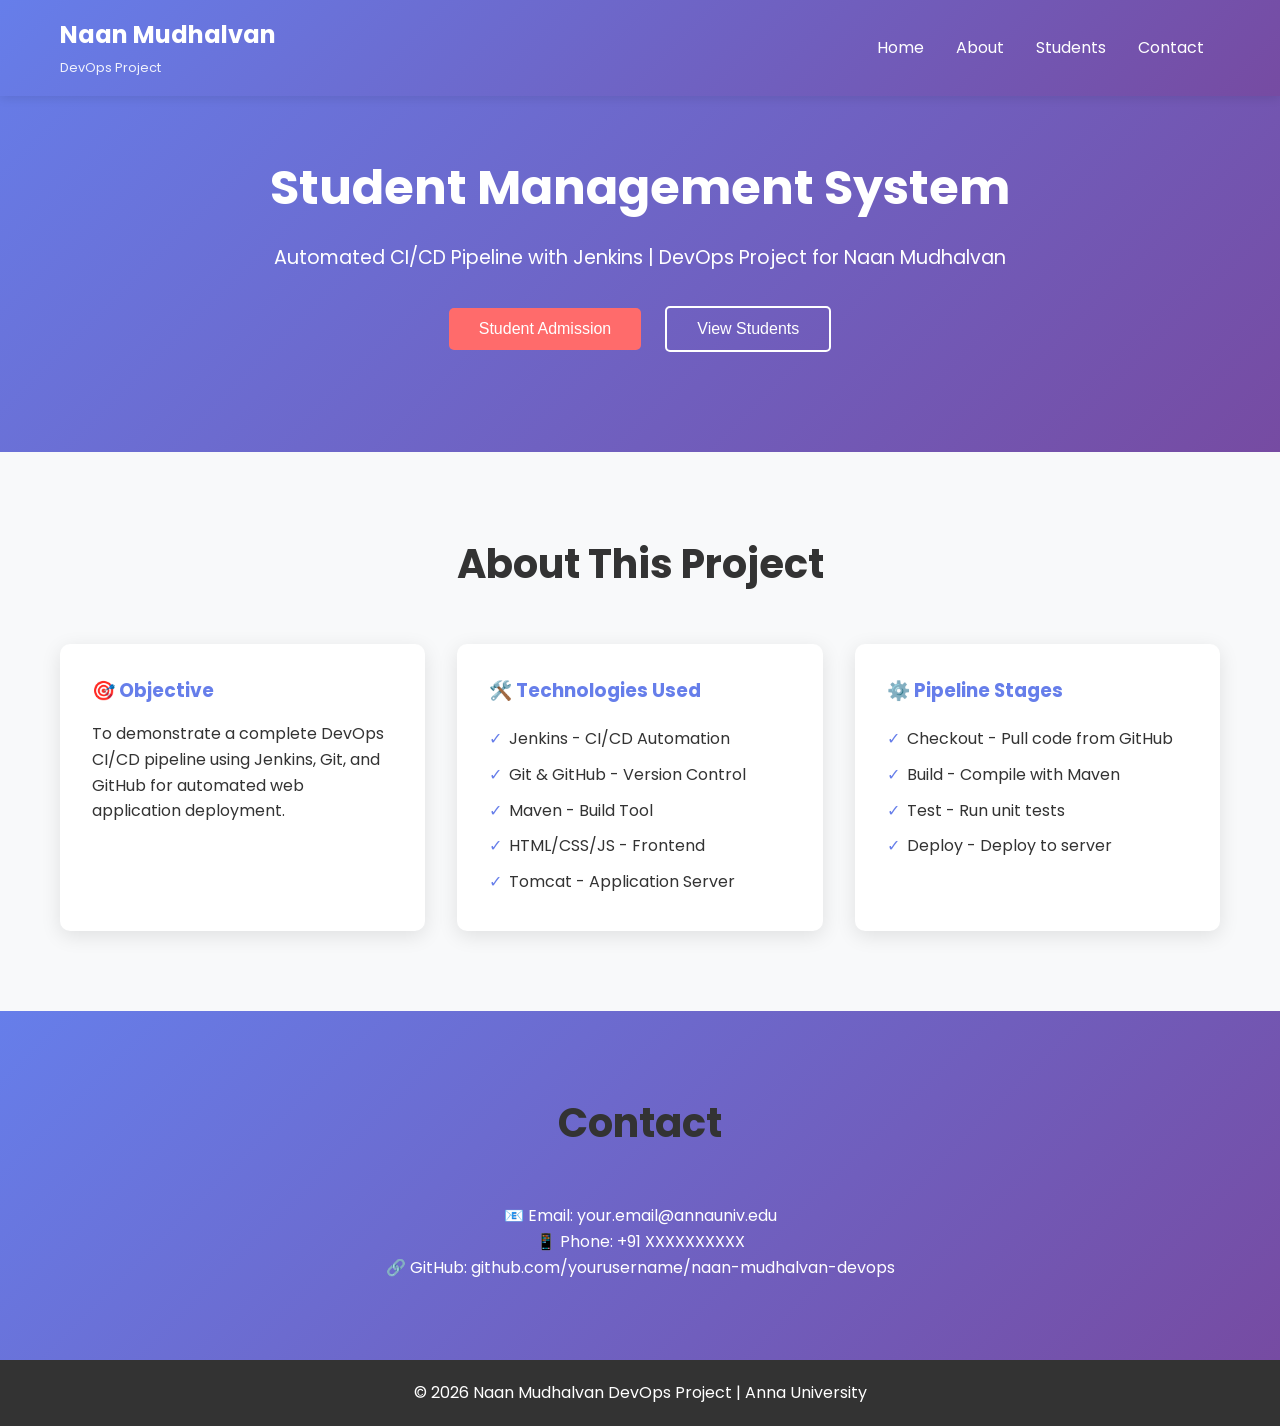
<file: index.html>
<!DOCTYPE html>
<html lang="en">
<head>
    <meta charset="UTF-8">
    <meta name="viewport" content="width=device-width, initial-scale=1.0">
    <title>Naan Mudhalvan - Student Management System</title>
    <link rel="stylesheet" href="css/style.css">
    <link href="https://fonts.googleapis.com/css2?family=Poppins:wght@300;400;500;600;700&display=swap" rel="stylesheet">
</head>
<body>
    <!-- Navigation Bar -->
    <nav class="navbar">
        <div class="container">
            <div class="logo">
                <h2>Naan Mudhalvan</h2>
                <span>DevOps Project</span>
            </div>
            <ul class="nav-links">
                <li><a href="#home" class="active">Home</a></li>
                <li><a href="#about">About</a></li>
                <li><a href="#students">Students</a></li>
                <li><a href="#contact">Contact</a></li>
            </ul>
        </div>
    </nav>

    <!-- Hero Section -->
    <section id="home" class="hero">
        <div class="container">
            <div class="hero-content">
                <h1>Student Management System</h1>
                <p>Automated CI/CD Pipeline with Jenkins | DevOps Project for Naan Mudhalvan</p>
                <div class="hero-buttons">
                    <button onclick="showAdmissionForm()" class="btn-primary">Student Admission</button>
                    <button onclick="showStudentList()" class="btn-secondary">View Students</button>
                </div>
            </div>
        </div>
    </section>

    <!-- About Section -->
    <section id="about" class="about">
        <div class="container">
            <h2>About This Project</h2>
            <div class="about-content">
                <div class="about-card">
                    <h3>🎯 Objective</h3>
                    <p>To demonstrate a complete DevOps CI/CD pipeline using Jenkins, Git, and GitHub for automated web application deployment.</p>
                </div>
                <div class="about-card">
                    <h3>🛠️ Technologies Used</h3>
                    <ul>
                        <li>Jenkins - CI/CD Automation</li>
                        <li>Git & GitHub - Version Control</li>
                        <li>Maven - Build Tool</li>
                        <li>HTML/CSS/JS - Frontend</li>
                        <li>Tomcat - Application Server</li>
                    </ul>
                </div>
                <div class="about-card">
                    <h3>⚙️ Pipeline Stages</h3>
                    <ul>
                        <li>Checkout - Pull code from GitHub</li>
                        <li>Build - Compile with Maven</li>
                        <li>Test - Run unit tests</li>
                        <li>Deploy - Deploy to server</li>
                    </ul>
                </div>
            </div>
        </div>
    </section>

    <!-- Student Admission Form -->
    <section id="admission-form" class="form-section" style="display: none;">
        <div class="container">
            <h2>Student Admission Form</h2>
            <form id="studentForm" class="student-form">
                <div class="form-group">
                    <label for="name">Student Name:</label>
                    <input type="text" id="name" name="name" required>
                </div>
                <div class="form-group">
                    <label for="address">Address:</label>
                    <textarea id="address" name="address" required></textarea>
                </div>
                <div class="form-group">
                    <label for="age">Age:</label>
                    <input type="number" id="age" name="age" required>
                </div>
                <div class="form-group">
                    <label for="qualification">Qualification:</label>
                    <select id="qualification" name="qualification" required>
                        <option value="">Select</option>
                        <option value="10th">10th Pass</option>
                        <option value="12th">12th Pass</option>
                        <option value="Diploma">Diploma</option>
                        <option value="UG">Under Graduate</option>
                        <option value="PG">Post Graduate</option>
                    </select>
                </div>
                <div class="form-group">
                    <label for="percentage">Percentage:</label>
                    <input type="number" step="0.01" id="percentage" name="percentage" required>
                </div>
                <div class="form-group">
                    <label for="year">Year Passed:</label>
                    <input type="number" id="year" name="year" required>
                </div>
                <button type="submit" class="btn-primary">Submit Admission</button>
                <button type="button" onclick="hideAdmissionForm()" class="btn-secondary">Cancel</button>
            </form>
        </div>
    </section>

    <!-- Student List Section -->
    <section id="student-list" class="student-list-section" style="display: none;">
        <div class="container">
            <h2>Registered Students</h2>
            <div id="studentsTable" class="table-container"></div>
            <button onclick="hideStudentList()" class="btn-secondary">Back</button>
        </div>
    </section>

    <!-- Contact Section -->
    <section id="contact" class="contact">
        <div class="container">
            <h2>Contact</h2>
            <p>📧 Email: your.email@annauniv.edu</p>
            <p>📱 Phone: +91 XXXXXXXXXX</p>
            <p>🔗 GitHub: github.com/yourusername/naan-mudhalvan-devops</p>
        </div>
    </section>

    <!-- Footer -->
    <footer>
        <div class="container">
            <p>&copy; 2026 Naan Mudhalvan DevOps Project | Anna University</p>
        </div>
    </footer>

    <script src="js/script.js"></script>
</body>
</html>
</file>
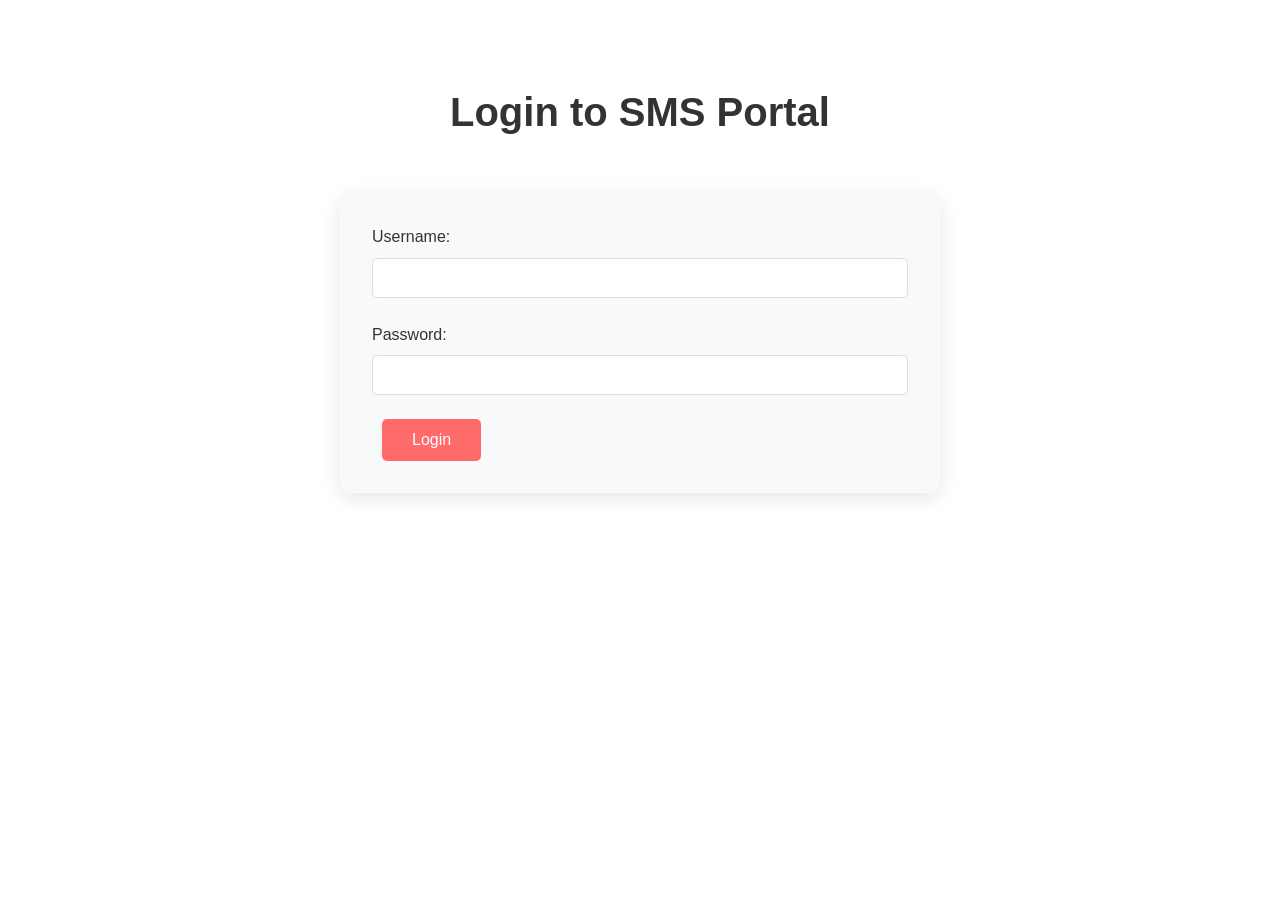
<file: login .html>
<!DOCTYPE html>
<html lang="en">
<head>
    <meta charset="UTF-8">
    <meta name="viewport" content="width=device-width, initial-scale=1.0">
    <title>Login - Student Management System</title>
    <link rel="stylesheet" href="css/style.css">
</head>
<body>

<section class="form-section">
    <div class="container">
        <h2>Login to SMS Portal</h2>

        <form id="loginForm" class="student-form">
            <div class="form-group">
                <label>Username:</label>
                <input type="text" id="username" required>
            </div>

            <div class="form-group">
                <label>Password:</label>
                <input type="password" id="password" required>
            </div>

            <button type="submit" class="btn-primary">Login</button>
        </form>

        <p id="error" style="color:red; display:none;">Invalid credentials</p>
    </div>
</section>

<script>
document.getElementById("loginForm").addEventListener("submit", function(e) {
    e.preventDefault();

    const user = document.getElementById("username").value;
    const pass = document.getElementById("password").value;

    // Demo credentials
    if(user === "admin" && pass === "admin123") {
        localStorage.setItem("loggedIn", "true");
        window.location.href = "index.html";
    } else {
        document.getElementById("error").style.display = "block";
    }
});
</script>

</body>
</html>
</file>
<file: css/style.css>
* {
    margin: 0;
    padding: 0;
    box-sizing: border-box;
}

body {
    font-family: 'Poppins', sans-serif;
    line-height: 1.6;
    color: #333;
}

.container {
    max-width: 1200px;
    margin: 0 auto;
    padding: 0 20px;
}

/* Navigation */
.navbar {
    background: linear-gradient(135deg, #667eea 0%, #764ba2 100%);
    color: white;
    padding: 1rem 0;
    position: fixed;
    width: 100%;
    top: 0;
    z-index: 1000;
    box-shadow: 0 2px 10px rgba(0,0,0,0.1);
}

.navbar .container {
    display: flex;
    justify-content: space-between;
    align-items: center;
}

.logo h2 {
    font-size: 1.5rem;
}

.logo span {
    font-size: 0.8rem;
    opacity: 0.9;
}

.nav-links {
    display: flex;
    list-style: none;
}

.nav-links li a {
    color: white;
    text-decoration: none;
    padding: 0.5rem 1rem;
    transition: all 0.3s ease;
}

.nav-links li a:hover,
.nav-links li a.active {
    background: rgba(255,255,255,0.2);
    border-radius: 5px;
}

/* Hero Section */
.hero {
    background: linear-gradient(135deg, #667eea 0%, #764ba2 100%);
    color: white;
    padding: 150px 0 100px;
    text-align: center;
}

.hero h1 {
    font-size: 3rem;
    margin-bottom: 1rem;
}

.hero p {
    font-size: 1.2rem;
    margin-bottom: 2rem;
}

.btn-primary, .btn-secondary {
    padding: 12px 30px;
    border: none;
    border-radius: 5px;
    font-size: 1rem;
    cursor: pointer;
    transition: all 0.3s ease;
    margin: 0 10px;
}

.btn-primary {
    background: #ff6b6b;
    color: white;
}

.btn-primary:hover {
    background: #ff5252;
    transform: translateY(-2px);
}

.btn-secondary {
    background: transparent;
    color: white;
    border: 2px solid white;
}

.btn-secondary:hover {
    background: white;
    color: #667eea;
    transform: translateY(-2px);
}

/* About Section */
.about {
    padding: 80px 0;
    background: #f8f9fa;
}

.about h2, .form-section h2, .student-list-section h2, .contact h2 {
    text-align: center;
    margin-bottom: 3rem;
    font-size: 2.5rem;
    color: #333;
}

.about-content {
    display: grid;
    grid-template-columns: repeat(auto-fit, minmax(300px, 1fr));
    gap: 2rem;
}

.about-card {
    background: white;
    padding: 2rem;
    border-radius: 10px;
    box-shadow: 0 5px 20px rgba(0,0,0,0.1);
}

.about-card h3 {
    margin-bottom: 1rem;
    color: #667eea;
}

.about-card ul {
    list-style: none;
    padding-left: 0;
}

.about-card ul li {
    padding: 5px 0;
    padding-left: 20px;
    position: relative;
}

.about-card ul li:before {
    content: "✓";
    position: absolute;
    left: 0;
    color: #667eea;
}

/* Form Section */
.form-section {
    padding: 80px 0;
    background: white;
}

.student-form {
    max-width: 600px;
    margin: 0 auto;
    background: #f8f9fa;
    padding: 2rem;
    border-radius: 10px;
    box-shadow: 0 5px 20px rgba(0,0,0,0.1);
}

.form-group {
    margin-bottom: 1.5rem;
}

.form-group label {
    display: block;
    margin-bottom: 0.5rem;
    font-weight: 500;
}

.form-group input,
.form-group textarea,
.form-group select {
    width: 100%;
    padding: 10px;
    border: 1px solid #ddd;
    border-radius: 5px;
    font-size: 1rem;
}

.form-group textarea {
    height: 80px;
    resize: vertical;
}

/* Student List Table */
.table-container {
    overflow-x: auto;
}

table {
    width: 100%;
    border-collapse: collapse;
    background: white;
    box-shadow: 0 5px 20px rgba(0,0,0,0.1);
    border-radius: 10px;
    overflow: hidden;
}

th, td {
    padding: 12px;
    text-align: left;
    border-bottom: 1px solid #ddd;
}

th {
    background: #667eea;
    color: white;
}

tr:hover {
    background: #f5f5f5;
}

/* Contact Section */
.contact {
    padding: 80px 0;
    background: linear-gradient(135deg, #667eea 0%, #764ba2 100%);
    color: white;
    text-align: center;
}

/* Footer */
footer {
    background: #333;
    color: white;
    text-align: center;
    padding: 20px 0;
}

/* Responsive */
@media (max-width: 768px) {
    .navbar .container {
        flex-direction: column;
    }
    
    .nav-links {
        margin-top: 1rem;
    }
    
    .hero h1 {
        font-size: 2rem;
    }
    
    .about-content {
        grid-template-columns: 1fr;
    }
}
</file>
